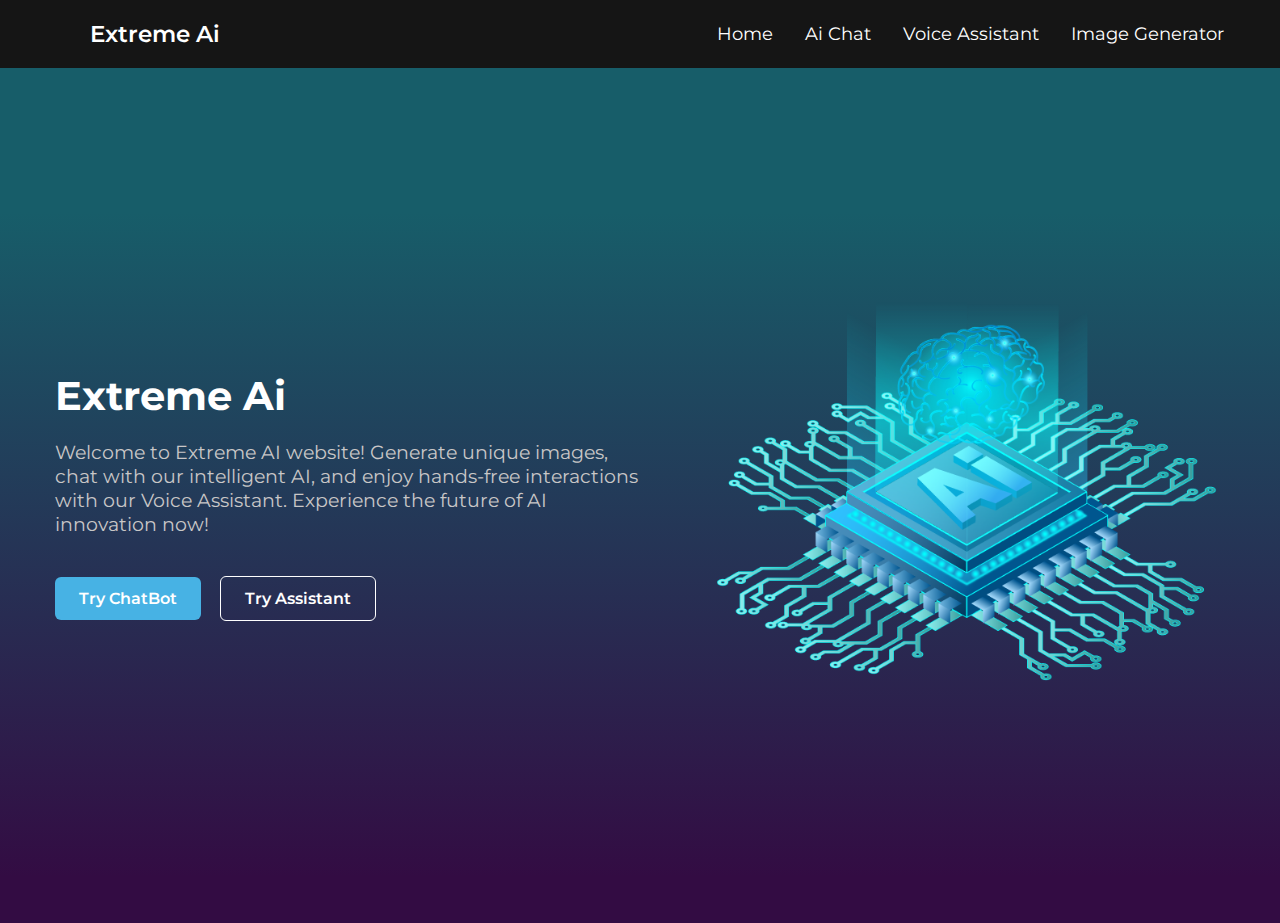
<file: index.html>
<!DOCTYPE html>

<head>
   <meta charset="utf-8">
   <title>Extreme Ai</title>
   <link rel="shortcut icon" type="x-icon" href="images/chatbot.jpg">
   <link rel="stylesheet" href="style.css">
   <script src="https://code.jquery.com/jquery-3.4.1.js"></script>
   <link rel="stylesheet" href="https://cdnjs.cloudflare.com/ajax/libs/font-awesome/5.15.3/css/all.min.css"/>
   <meta name="viewport" content="width=device-width, initial-scale=1.0">
</head>
<body>
   <nav>
      <ul>
         <li class="logo">Extreme Ai</li>
         <li class="items"><a href="index.html">Home</a></li>
      
         <li class="items"><a href="chat.html">Ai Chat</a></li>
         <li class="items"><a href="voice.html">Voice Assistant</a></li>
         <li class="items"><a href="ai-image-generator.html">Image Generator</a></li>
         <li class="btn"><a href="#"><i class="fas fa-bars"></i></a></li>
      </ul>
   </nav>
   <section class="hero-section">
      <div class="hero">
        <h2>Extreme Ai</h2>
        <p>
          Welcome to Extreme AI website! Generate unique images, chat 
          with our intelligent AI, and enjoy hands-free interactions with our
          Voice Assistant. Experience the future of AI innovation now!
        </p>
        <div class="buttons">
          <a href="chat.html" class="join">Try ChatBot</a>
          <a href="voice.html" class="learn">Try Assistant</a>
        </div>
      </div>
      <div class="img">
        <img src="images/hero-bg.png" alt="hero image" />
      </div>
    </section>

   <script>
      $(document).ready(function(){
      $('.btn').click(function(){
      $('.items').toggleClass("show");
      $('ul li').toggleClass("hide");
        });
      });
   </script>

</body>
</html>
</file>
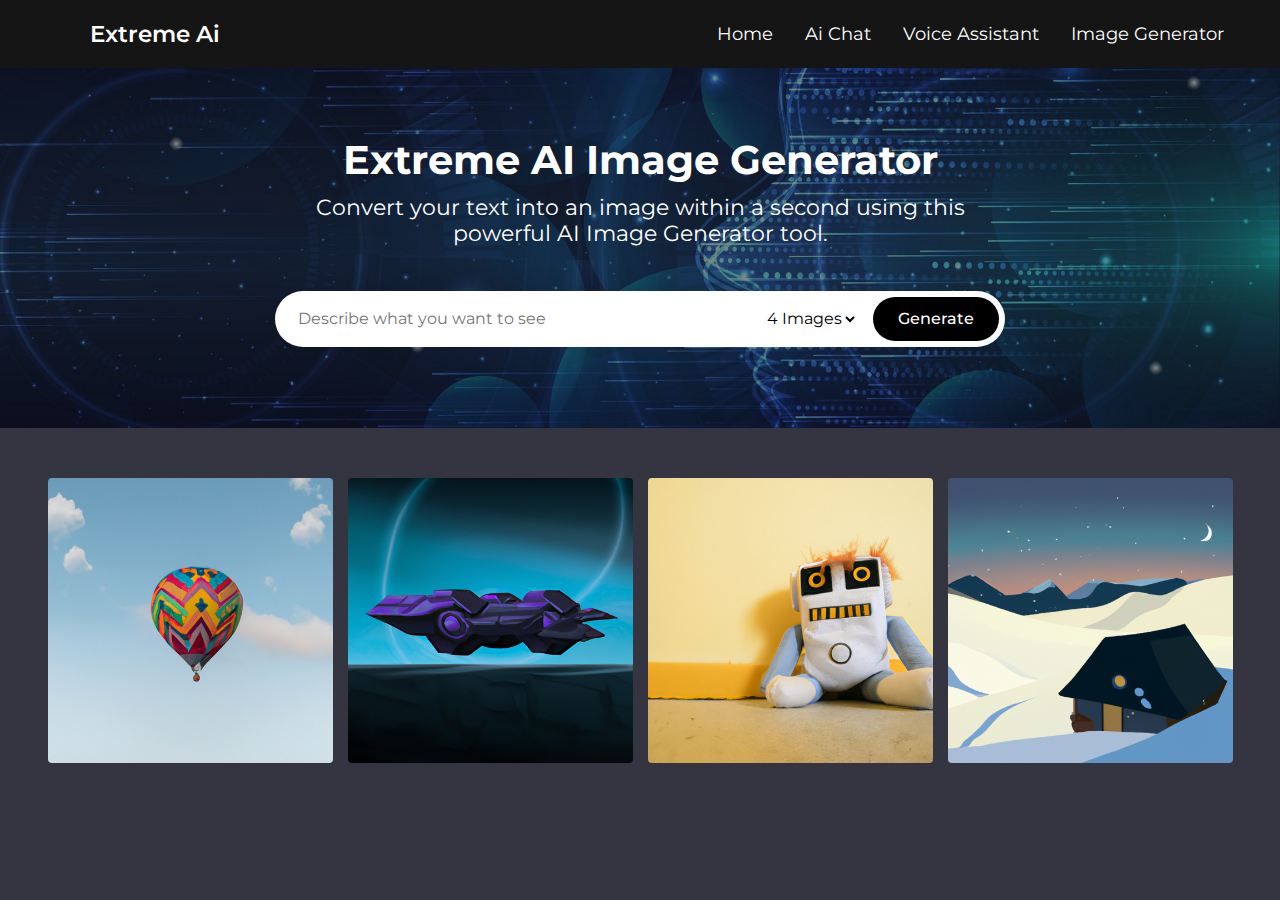
<file: ai-image-generator.html>
<!DOCTYPE html>
<!-- Coding By CodingNepal - www.codingnepalweb.com -->
<html lang="en">
<head>
  <link rel="shortcut icon" type="x-icon" href="images/chatbot.jpg">
  <meta charset="UTF-8">
  <meta name="viewport" content="width=device-width, initial-scale=1.0">
  <title>Extreme AI Image Generator</title>
  <script src="https://code.jquery.com/jquery-3.4.1.js"></script>
  <link rel="stylesheet" href="https://cdnjs.cloudflare.com/ajax/libs/font-awesome/5.15.3/css/all.min.css"/>
  <link rel="stylesheet" href="ai-image-generator.css">
  <script src="ai-image-generator.js" defer></script>
</head>
<body>

  <nav>
    <ul>
       <li class="logo">Extreme Ai</li>
       <li class="items"><a href="index.html">Home</a></li>
       <li class="items"><a href="chat.html">Ai Chat</a></li>
       <li class="items"><a href="voice.html">Voice Assistant</a></li>
       <li class="items"><a href="ai-image-generator.html">Image Generator</a></li>
       <li class="btn"><a href="#"><i class="fas fa-bars"></i></a></li>
    </ul>
 </nav>
 

  <section class="image-generator">
    <div class="content">
      <h1>Extreme AI Image Generator</h1>
      <p>Convert your text into an image within a second using this
        powerful AI Image Generator tool.</p>
      <form action="#" class="generate-form">
        <input class="prompt-input" type="text" placeholder="Describe what you want to see" required>
        <div class="controls">
          <select class="img-quantity">
            <option value="1">1 Image</option>
            <option value="2">2 Images</option>
            <option value="3">3 Images</option>
            <option value="4" selected>4 Images</option>
          </select>
          <button type="submit" class="generate-btn">Generate</button>
        </div>
      </form>
    </div>
  </section>
  <section class="image-gallery">
    <div class="img-card"><img src="images/img-1.jpg" alt="image"></div>
    <div class="img-card"><img src="images/img-2.jpg" alt="image"></div>
    <div class="img-card"><img src="images/img-3.jpg" alt="image"></div>
    <div class="img-card"><img src="images/img-4.jpg" alt="image"></div>
  </section>

  <script>
    $(document).ready(function(){
      $('.btn').click(function(){
        $('.items').toggleClass("show");
        $('ul li').toggleClass("hide");
      });
    });
 </script>

</body>



</html>
</file>
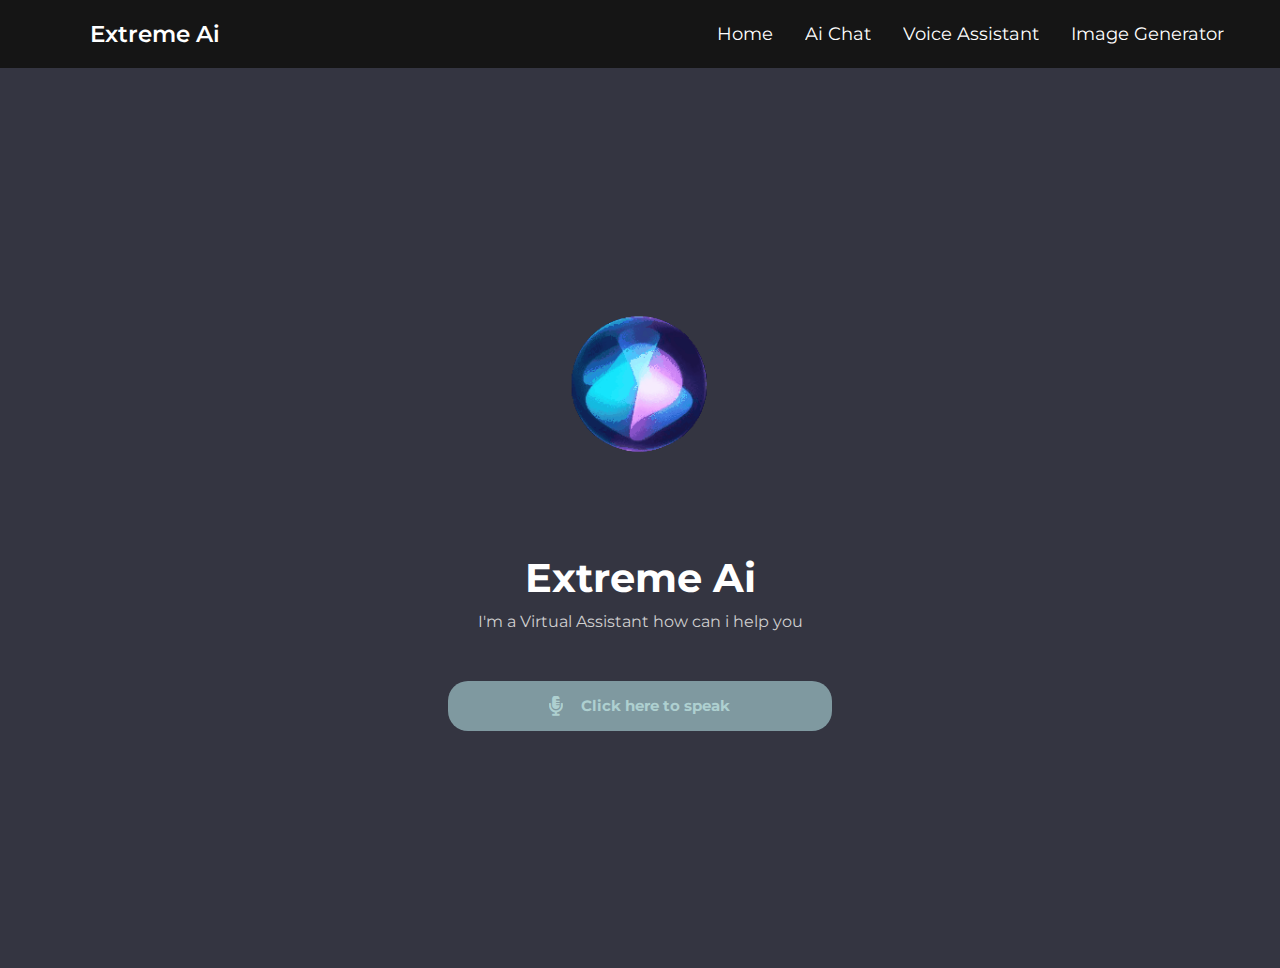
<file: voice.html>
<!DOCTYPE html>

<head>
   <meta charset="utf-8">
   <title>Extreme Ai</title>
   <link rel="shortcut icon" type="x-icon" href="images/chatbot.jpg">
   <link rel="stylesheet" href="voice.css">
   <meta http-equiv="X-UA-Compatible" content="IE=edge">
    <meta name="viewport" content="width=device-width, initial-scale=1.0">
   <script src="https://code.jquery.com/jquery-3.4.1.js"></script>
   <link rel="stylesheet" href="https://cdnjs.cloudflare.com/ajax/libs/font-awesome/5.15.3/css/all.min.css"/>
   <meta name="viewport" content="width=device-width, initial-scale=1.0">
   <link rel="stylesheet" href="https://cdnjs.cloudflare.com/ajax/libs/font-awesome/5.15.3/css/all.min.css">
</head>
<body>
   <nav>
      <ul>
         <li class="logo">Extreme Ai</li>
         <li class="items"><a href="index.html">Home</a></li>
      
         <li class="items"><a href="chat.html">Ai Chat</a></li>
         <li class="items"><a href="voice.html">Voice Assistant</a></li>
         <li class="items"><a href="ai-image-generator.html">Image Generator</a></li>
         <li class="btn"><a href="#"><i class="fas fa-bars"></i></a></li>
      </ul>
   </nav>

   <section class="main">
    <div class="image-container">
        <div class="image">
            <img src="images/assis.gif" alt="image">
        </div>
        <h1>Extreme Ai</h1>
        <p>I'm a Virtual Assistant how can i help you</p>
    </div>
    <div class="input">
        <button class="talk"><i class="fas fa-microphone-alt"></i></button>
        <h1 class="content"> Click here to speak</h1>
    </div>
</section>

<!------- Js Linkage --------->
<script src="voice.js"></script>

   <script>
      $(document).ready(function(){
      $('.btn').click(function(){
      $('.items').toggleClass("show");
      $('ul li').toggleClass("hide");
        });
      });
   </script>

</body>
</html>
</file>
<file: style.css>
@import url('https://fonts.googleapis.com/css?family=Montserrat:400,500,600,700&display=swap');
*{
  margin: 0;
  padding: 0;
  box-sizing: border-box;
  font-family: 'Montserrat',sans-serif;
}

body {
  height: 90%;
  width: 100%;
  overflow: hidden;
  background: linear-gradient(to bottom, #175d69 23%, #330c43 95%);
}

.hero-section {
  display: flex;
  justify-content: space-between;
  align-items: center;
  height: 95vh;
  padding: 0 15px;
  max-width: 1200px;
  margin: 0 auto;
  
}

.hero-section .hero {
  max-width: 50%;
  color: #fff;
}

.hero h2 {
  font-size: 2.5rem;
  margin-bottom: 20px;
}

.hero p {
  font-size: 1.2rem;
  margin-bottom: 20px;
  color: #c9c7c7;
}

.hero-section .img img {
  width: 517px;
  animation: floatAnimation 2s ease-in-out infinite;
}

@keyframes floatAnimation {
  0%, 100% {
    transform: translateY(0);
  }
  50% {
    transform: translateY(-10px);
  }
}

.hero-section .buttons {
  margin-top: 40px;
}

.hero-section .buttons a {
  text-decoration: none;
  color: #fff;
  padding: 12px 24px;
  border-radius: 0.375rem;
  font-weight: 600;
  transition: 0.2s ease;
  display: inline-block;
}

.hero-section .buttons a:not(:last-child) {
  margin-right: 15px;
}

.buttons .join {
  background-color: #47b2e4;
}

.hero-section .buttons .learn {
  border: 1px solid #fff;
  border-radius: 0.375rem;
}

.hero-section .buttons a:hover {
  background-color: #47b2e4;
}

/* Hamburger menu styles */
#menu-toggle {
  display: none;
}

#hamburger-btn {
  font-size: 1.8rem;
  color: #fff;
  cursor: pointer;
  display: none;
  order: 1;
}

@media screen and (max-width: 1023px) {
  .navbar .logo a {
    font-size: 1.5rem;
  }

  .links {
    position: fixed;
    left: -100%;
    top: 75px;
    width: 100%;
    height: 100vh;
    padding-top: 50px;
    background: #175d69;
    flex-direction: column;
    transition: 0.3s ease;
  }

  .navbar #menu-toggle:checked ~ .links {
    left: 0;
  }

  .navbar #hamburger-btn {
    display: block;
  }

  .header .buttons {
    display: none;
  }

  .hero-section .hero {
    max-width: 100%;
    text-align: center;
  }

  .hero-section img {
    display: none;
  }
}

nav{
  background: #151515;
  padding: 5px 40px;
}
nav ul{
  list-style: none;
  display: flex;
  flex-wrap: wrap;
  align-items: center;
  justify-content: center;
}
nav ul li{
  padding: 15px 0;
  cursor: pointer;
}
nav ul li.items{
  position: relative;
  width: auto;
  margin: 0 16px;
  text-align: center;
  order: 3;
}
nav ul li.items:after{
  position: absolute;
  content: '';
  left: 0;
  bottom: 5px;
  height: 2px;
  width: 100%;
  background: #33ffff;
  opacity: 0;
  transition: all 0.2s linear;
}
nav ul li.items:hover:after{
  opacity: 1;
  bottom: 8px;
}
nav ul li.logo{
  flex: 1;
  color: white;
  font-size: 23px;
  font-weight: 600;
  padding-left: 50px;
  cursor: default;
  user-select: none;
  
}
nav ul li a{
  color: white;
  font-size: 18px;
  text-decoration: none;
  transition: .4s;
}
nav ul li:hover a{
  color: cyan;
}
nav ul li i{
  font-size: 23px;
}
nav ul li.btn{
  display: none;
}
nav ul li.btn.hide i:before{
  content: '\f00d';
}
@media all and (max-width: 900px){
  nav{
    padding: 5px 30px;
  }

  nav ul li.logo{
    text-align: center;
    padding-right: 40px;
  }

  nav ul li.items{
    width: 100%;
    display: none;
  }
  nav ul li.items.show{
    display: block;
  }
  nav ul li.btn{
    display: block;
  }
  nav ul li.items:hover{
    border-radius: 5px;
    box-shadow: inset 0 0 5px #33ffff,
                inset 0 0 10px #66ffff;
  }
  nav ul li.items:hover:after{
    opacity: 0;
  }
}
</file>
<file: ai-image-generator.css>
/* Importing Google font - Poppins */
@import url('https://fonts.googleapis.com/css?family=Montserrat:400,500,600,700&display=swap');
* {
  margin: 0;
  padding: 0;
  box-sizing: border-box;
  font-family: 'Montserrat',sans-serif;
}

body{
  background-color: #343541;
}

nav{
  background: #151515;
  padding: 5px 40px;
}
nav ul{
  list-style: none;
  display: flex;
  flex-wrap: wrap;
  align-items: center;
  justify-content: center;
}
nav ul li{
  padding: 15px 0;
  cursor: pointer;
}
nav ul li.items{
  position: relative;
  width: auto;
  margin: 0 16px;
  text-align: center;
  order: 3;
}
nav ul li.items:after{
  position: absolute;
  content: '';
  left: 0;
  bottom: 5px;
  height: 2px;
  width: 100%;
  background: #33ffff;
  opacity: 0;
  transition: all 0.2s linear;
}
nav ul li.items:hover:after{
  opacity: 1;
  bottom: 8px;
}
nav ul li.logo{
  flex: 1;
  color: white;
  font-size: 23px;
  font-weight: 600;
  padding-left: 50px;
  cursor: default;
  user-select: none;
  
}
nav ul li a{
  color: white;
  font-size: 18px;
  text-decoration: none;
  transition: .4s;
}
nav ul li:hover a{
  color: cyan;
}
nav ul li i{
  font-size: 23px;
}
nav ul li.btn{
  display: none;
}
nav ul li.btn.hide i:before{
  content: '\f00d';
}
@media all and (max-width: 900px){
  nav{
    padding: 5px 30px;
  }

  nav ul li.logo{
    text-align: center;
    padding-right: 40px;
  }

  nav ul li.items{
    width: 100%;
    display: none;
  }
  nav ul li.items.show{
    display: block;
  }
  nav ul li.btn{
    display: block;
  }
  nav ul li.items:hover{
    border-radius: 5px;
    box-shadow: inset 0 0 5px #33ffff,
                inset 0 0 10px #66ffff;
  }
  nav ul li.items:hover:after{
    opacity: 0;
  }
}

.image-generator {
  height: 40vh;
  display: flex;
  align-items: center;
  justify-content: center;
  position: relative;
  background: url("images/bg.jpg");
  background-size: cover;
  background-position: center;
}

.image-generator::before {
  content: "";
  position: absolute;
  left: 0;
  top: 0;
  width: 100%;
  height: 100%;
  opacity: 0.5;
  background: #121212;
}

.image-generator .content {
  position: relative;
  color: #fff;
  padding: 0 15px;
  max-width: 760px;
  text-align: center;
}

.image-generator h1 {
  font-size: 2.5rem;
  font-weight: 700;
}

.image-generator p {
  margin-top: 10px;
  font-size: 1.35rem;
}

.image-generator .generate-form {
  height: 56px;
  padding: 6px;
  display: flex;
  margin-bottom: 15px;
  background: #fff;
  align-items: center;
  border-radius: 30px;
  margin-top: 45px;
  justify-content: space-between;
}

.generate-form .prompt-input {
  width: 100%;
  height: 100%;
  outline: none;
  padding: 0 17px;
  border: none;
  background: none;
  font-size: 1rem;
  border-radius: 30px;
}

.generate-form .controls {
  display: flex;
  height: 100%;
  gap: 15px;
}

.generate-form .img-quantity {
  outline: none;
  border: none;
  height: 44px;
  background: none;
  font-size: 1rem;
}

.generate-form .generate-btn {
  font-size: 1rem;
  outline: none;
  border: none;
  font-weight: 500;
  color: #fff;
  cursor: pointer;
  height: 100%;
  padding: 0 25px;
  border-radius: 30px;
  background: black;
}

.generate-form .generate-btn[disabled] {
  opacity: 0.6;
  pointer-events: none;
}

.generate-form button:hover {
  background: gray;
}

.image-gallery {
  display: flex;
  gap: 15px;
  padding: 0 15px;
  flex-wrap: wrap;
  justify-content: center;
  margin: 50px auto;
  max-width: 1250px;

}

.image-gallery .img-card {
  display: flex;
  position: relative;
  align-items: center;
  justify-content: center;
  background: #f2f2f2;
  border-radius: 4px;
  overflow: hidden;
  aspect-ratio: 1 / 1;
  width: 285px;
}

.image-gallery .img-card img {
  height: 100%;
  width: 100%;
  object-fit: cover;
}

.image-gallery .img-card.loading img {
  width: 80px;
  height: 80px;
}

.image-gallery .img-card .download-btn {
  bottom: 15px;
  right: 15px;
  height: 36px;
  width: 36px;
  display: flex;
  align-items: center;
  justify-content: center;
  text-decoration: none;
  background: #fff;
  border-radius: 50%;
  position: absolute;
  opacity: 0;
  pointer-events: none;
  transition: 0.2s ease;
}

.image-gallery .img-card .download-btn img {
  width: 14px;
  height: 14px;
}

.image-gallery .img-card:not(.loading):hover .download-btn {
  opacity: 1;
  pointer-events: auto;
}

@media screen and (max-width: 760px) {
  .image-generator {
    height: 45vh;
    padding-top: 30px;
    align-items: flex-start;
  }

  .image-generator h1 {
    font-size: 1.8rem;
  }

  .image-generator p {
    font-size: 1rem;
  }

  .image-generator .generate-form {
    margin-top: 30px;
    height: 52px;
    display: block;
  }

  .generate-form .controls {
    height: 40px;
    margin-top: 15px;
    justify-content: end;
    align-items: center;
  }

  .generate-form .generate-btn[disabled] {
    opacity: 1;
  }

  .generate-form .img-quantity {
    color: #fff;
  }

  .generate-form .img-quantity option {
    color: #000;
  }

  .image-gallery {
    margin-top: 20px;
  }

  .image-gallery .img-card:not(.loading) .download-btn {
    opacity: 1;
    pointer-events: auto;
  }
}

@media screen and (max-width: 500px) {
  .image-gallery .img-card {
    width: 100%;
  }
}
</file>
<file: voice.css>
@import url('https://fonts.googleapis.com/css?family=Montserrat:400,500,600,700&display=swap');
*{
  margin: 0;
  padding: 0;
  box-sizing: border-box;
  font-family: 'Montserrat',sans-serif;
  overflow: hidden;
}
#menu-toggle {
    display: none;
  }
  
  #hamburger-btn {
    font-size: 1.8rem;
    color: #fff;
    cursor: pointer;
    display: none;
    order: 1;
  }
  
  @media screen and (max-width: 1023px) {
    .navbar .logo a {
      font-size: 1.5rem;
    }
  
    .links {
      position: fixed;
      left: -100%;
      top: 75px;
      width: 100%;
      height: 100vh;
      padding-top: 50px;
      background: #175d69;
      flex-direction: column;
      transition: 0.3s ease;
    }
  
    .navbar #menu-toggle:checked ~ .links {
      left: 0;
    }
  
    .navbar #hamburger-btn {
      display: block;
    }
  
    .header .buttons {
      display: none;
    }
  
    .hero-section .hero {
      max-width: 100%;
      text-align: center;
    }
  
    .hero-section img {
      display: none;
    }
  }
  
  nav{
    background: #151515;
    padding: 5px 40px;
  }
  nav ul{
    list-style: none;
    display: flex;
    flex-wrap: wrap;
    align-items: center;
    justify-content: center;
  }
  nav ul li{
    padding: 15px 0;
    cursor: pointer;
  }
  nav ul li.items{
    position: relative;
    width: auto;
    margin: 0 16px;
    text-align: center;
    order: 3;
  }
  nav ul li.items:after{
    position: absolute;
    content: '';
    left: 0;
    bottom: 5px;
    height: 2px;
    width: 100%;
    background: #33ffff;
    opacity: 0;
    transition: all 0.2s linear;
  }
  nav ul li.items:hover:after{
    opacity: 1;
    bottom: 8px;
  }
  nav ul li.logo{
    flex: 1;
    color: white;
    font-size: 23px;
    font-weight: 600;
    padding-left: 50px;
    cursor: default;
    user-select: none;
    
  }
  nav ul li a{
    color: white;
    font-size: 18px;
    text-decoration: none;
    transition: .4s;
  }
  nav ul li:hover a{
    color: cyan;
  }
  nav ul li i{
    font-size: 23px;
  }
  nav ul li.btn{
    display: none;
  }
  nav ul li.btn.hide i:before{
    content: '\f00d';
  }

  .main {
    min-height: 100vh;
    position: relative;
    width: 100%;
    background: #343541;
    display: flex;
    flex-direction: column;
    align-items: center;
    justify-content: center;
    padding-bottom: 100px;
  }
  
  .main .image-container {
    padding: 10px;
  
  }
  
  .main .image-container .image {
    width: 100%;
    display: flex;
    align-items: center;
    justify-content: center;
  }
  
  .main .image-container .image img {
    width: 170px;
    align-items: center;
    width: 450px;
    opacity: 100%;
  }
  
  .main .image-container h1 {
    color: #ffffff;
    text-align: center;
    margin-bottom: 10px;
    font-size: 40px;
    
  }
  
  .main .image-container p {
    color: #cfcfcf;
    text-align: center;
    margin-bottom: 40px;
  }
  
  .main .input {
    display: flex;
    justify-content: center;
    align-items: center;
    width: 40vw;
    height: 50px;
    border-radius: 20px;
    background: rgb(202 253 255 / 50%);
    width: 30%;
  }
  
  .main .input .talk {
    background: transparent;
    outline: none;
    border: none;
    width: 50px;
    height: 50px;
    display: flex;
    justify-content: center;
    align-items: center;
    font-size: 15px;
    cursor: pointer;
  }
  
  .main .input .talk i {
    font-size: 20px;
    color: #aed0d0;
  }
  
  .main .input .content {
    color: #aed0d0;
    font-size: 15px;
    margin-right: 20px;
  }

  @media all and (max-width: 900px){
    nav{
      padding: 5px 30px;
    }
  
    nav ul li.logo{
      text-align: center;
      padding-right: 40px;
    }
  
    nav ul li.items{
      width: 100%;
      display: none;
    }
    nav ul li.items.show{
      display: block;
    }
    nav ul li.btn{
      display: block;
    }
    nav ul li.items:hover{
      border-radius: 5px;
      box-shadow: inset 0 0 5px #33ffff,
                  inset 0 0 10px #66ffff;
    }
    nav ul li.items:hover:after{
      opacity: 0;
    }
  }
</file>
